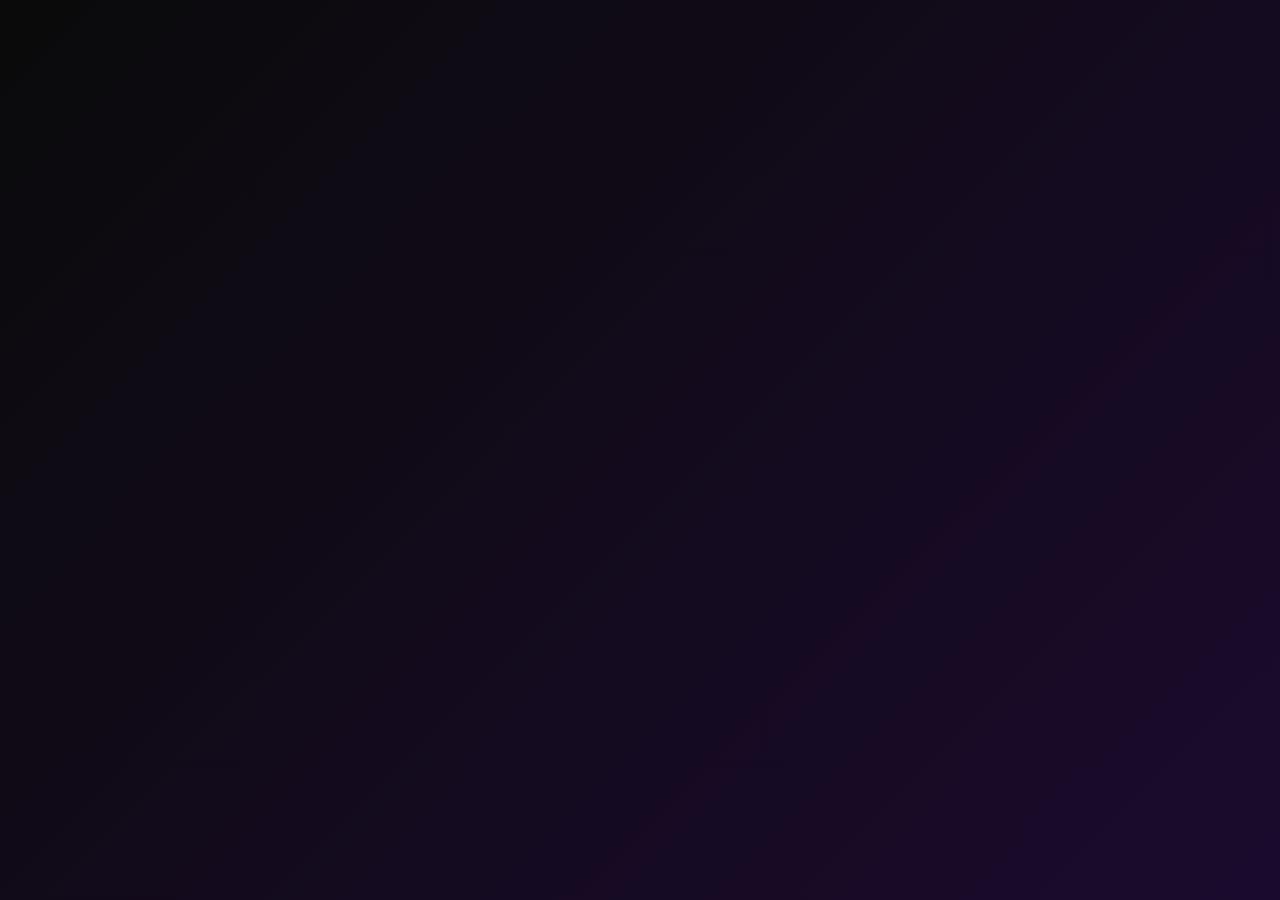
<file: frontend/public/index.html>
<!DOCTYPE html>
<html lang="en">
  <head>
    <meta charset="utf-8" />
    <link rel="icon" href="%PUBLIC_URL%/favicon.ico" />
    <meta name="viewport" content="width=device-width, initial-scale=1" />
    <meta name="theme-color" content="#000000" />
    <meta name="description" content="Hyperpolyglot Cloud Stack - Zig, Python, Go, Julia, LuaJIT" />
    <title>Hyperpolyglot Stack</title>
    
    <style>
        :root {
            --ai-blue: #00d4ff;
            --drama-purple: #8a2be2;
            --stage-black: #0a0a0a;
            --spotlight: #00ffcc;
            --neon-glow: 0 0 20px var(--ai-blue);
            --zig-orange: #f7a41d;
            --python-blue: #3776ab;
            --julia-purple: #9558b2;
        }
        
        * {
            margin: 0;
            padding: 0;
            box-sizing: border-box;
        }
        
        body {
            background: linear-gradient(135deg, var(--stage-black) 0%, #1a0b2e 100%);
            color: white;
            font-family: 'Segoe UI', Tahoma, Geneva, Verdana, sans-serif;
            min-height: 100vh;
        }
        
        .container {
            max-width: 1200px;
            margin: 0 auto;
            padding: 20px;
        }
        
        .header {
            text-align: center;
            padding: 50px 20px;
            background: rgba(138, 43, 226, 0.2);
            border-radius: 25px;
            margin-bottom: 40px;
            border: 2px solid var(--ai-blue);
            box-shadow: var(--neon-glow);
            position: relative;
            overflow: hidden;
        }
        
        .header::before {
            content: '';
            position: absolute;
            top: -50%;
            left: -50%;
            width: 200%;
            height: 200%;
            background: linear-gradient(45deg, transparent, rgba(0, 212, 255, 0.1), transparent);
            animation: shimmer 3s infinite linear;
        }
        
        @keyframes shimmer {
            0% { transform: translateX(-100%) translateY(-100%) rotate(0deg); }
            100% { transform: translateX(100%) translateY(100%) rotate(360deg); }
        }
        
        .main-title {
            font-size: 3.5em;
            margin: 0;
            background: linear-gradient(45deg, var(--ai-blue), var(--spotlight));
            -webkit-background-clip: text;
            -webkit-text-fill-color: transparent;
            position: relative;
            z-index: 1;
        }
        
        .tagline {
            font-size: 1.2em;
            opacity: 0.9;
            margin: 15px 0;
            position: relative;
            z-index: 1;
        }
        
        .card {
            background: rgba(255, 255, 255, 0.08);
            padding: 30px;
            border-radius: 20px;
            border: 1px solid rgba(0, 212, 255, 0.3);
            margin-bottom: 30px;
            transition: all 0.3s ease;
        }
        
        .card:hover {
            border-color: var(--ai-blue);
            box-shadow: 0 15px 40px rgba(0, 212, 255, 0.2);
        }
        
        .card h2 {
            color: var(--ai-blue);
            margin-bottom: 20px;
            font-size: 1.8em;
        }
        
        .badge-grid {
            display: grid;
            grid-template-columns: repeat(auto-fit, minmax(200px, 1fr));
            gap: 15px;
        }
        
        .badge {
            display: flex;
            align-items: center;
            gap: 10px;
            padding: 15px 20px;
            border-radius: 10px;
            background: rgba(0, 212, 255, 0.1);
            border: 2px solid var(--ai-blue);
            transition: transform 0.2s;
        }
        
        .badge:hover {
            transform: translateY(-3px);
        }
        
        .status-dot {
            width: 12px;
            height: 12px;
            border-radius: 50%;
            animation: pulse 2s infinite;
        }
        
        .status-dot.healthy {
            background: #00ff00;
            box-shadow: 0 0 10px #00ff00;
        }
        
        .status-dot.unhealthy {
            background: #ff0000;
            box-shadow: 0 0 10px #ff0000;
        }
        
        @keyframes pulse {
            0%, 100% { opacity: 1; }
            50% { opacity: 0.5; }
        }
        
        input {
            width: 100%;
            padding: 12px;
            background: rgba(0, 212, 255, 0.1);
            border: 2px solid var(--ai-blue);
            border-radius: 10px;
            color: white;
            font-size: 1rem;
        }
        
        input:focus {
            outline: none;
            border-color: var(--spotlight);
            box-shadow: 0 0 15px rgba(0, 255, 204, 0.3);
        }
        
        .input-group {
            display: flex;
            gap: 15px;
            margin-bottom: 15px;
        }
        
        button {
            background: linear-gradient(45deg, var(--ai-blue), var(--spotlight));
            color: black;
            border: none;
            padding: 12px 30px;
            border-radius: 25px;
            font-weight: bold;
            font-size: 1.1em;
            cursor: pointer;
            transition: transform 0.3s, box-shadow 0.3s;
        }
        
        button:hover {
            transform: scale(1.05);
            box-shadow: 0 10px 30px rgba(0, 212, 255, 0.4);
        }
        
        button:disabled {
            opacity: 0.5;
            cursor: not-allowed;
            transform: none;
        }
        
        .result {
            background: rgba(0, 255, 204, 0.1);
            padding: 15px;
            border-radius: 10px;
            margin-top: 15px;
            font-family: 'Courier New', monospace;
            color: var(--spotlight);
            border: 1px solid var(--spotlight);
            font-size: 1.1em;
        }
        
        .prime-list {
            display: flex;
            flex-wrap: wrap;
            gap: 10px;
            max-height: 200px;
            overflow-y: auto;
            padding: 15px;
            background: rgba(0, 212, 255, 0.05);
            border-radius: 10px;
            margin-top: 10px;
        }
        
        .prime-number {
            color: var(--ai-blue);
            font-size: 1rem;
            padding: 3px 8px;
            background: rgba(0, 212, 255, 0.2);
            border-radius: 5px;
        }
        
        .footer {
            text-align: center;
            margin-top: 50px;
            padding: 20px;
            color: rgba(255, 255, 255, 0.6);
            font-size: 0.9em;
        }
        
        @media (max-width: 768px) {
            .main-title {
                font-size: 2em;
            }
            .input-group {
                flex-direction: column;
            }
        }
    </style>
  </head>
  <body>
    <noscript>You need to enable JavaScript to run this app.</noscript>
    <div id="root"></div>
  </body>
</html>
</file>
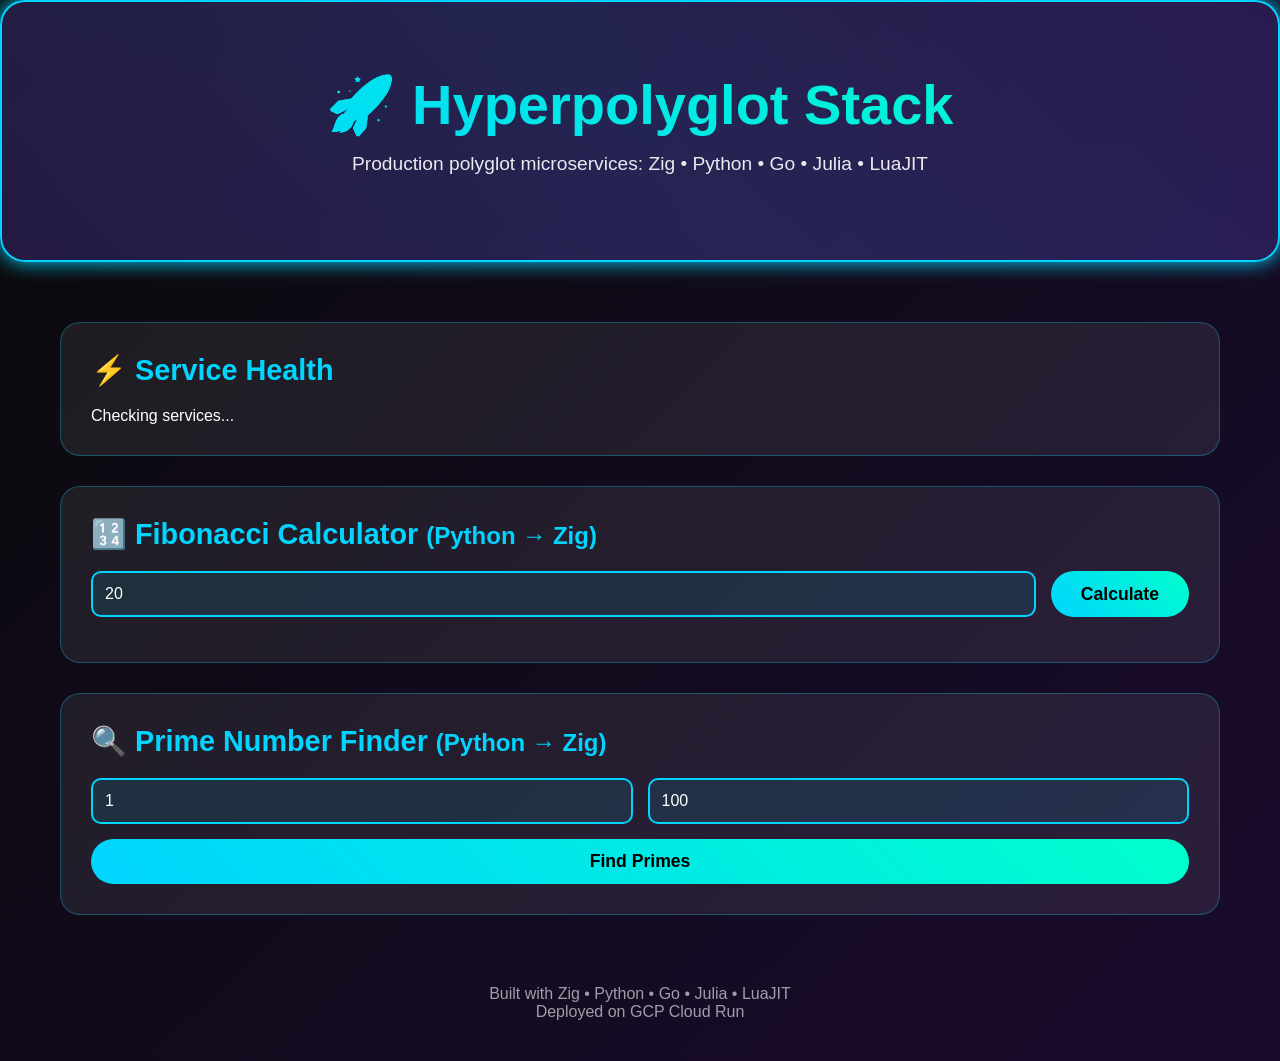
<file: frontend/simple-version/index.html>
<!DOCTYPE html>
<html lang="en">
<head>
    <meta charset="UTF-8">
    <meta name="viewport" content="width=device-width, initial-scale=1.0">
    <title>Hyperpolyglot Stack</title>
    
    <style>
        :root {
            --ai-blue: #00d4ff;
            --drama-purple: #8a2be2;
            --stage-black: #0a0a0a;
            --spotlight: #00ffcc;
            --neon-glow: 0 0 20px var(--ai-blue);
        }
        
        * { margin: 0; padding: 0; box-sizing: border-box; }
        
        body {
            background: linear-gradient(135deg, var(--stage-black) 0%, #1a0b2e 100%);
            color: white;
            font-family: 'Segoe UI', Tahoma, Geneva, Verdana, sans-serif;
            min-height: 100vh;
        }
        
        .container { max-width: 1200px; margin: 0 auto; padding: 20px; }
        
        .header {
            text-align: center;
            padding: 50px 20px;
            background: rgba(138, 43, 226, 0.2);
            border-radius: 25px;
            margin-bottom: 40px;
            border: 2px solid var(--ai-blue);
            box-shadow: var(--neon-glow);
            position: relative;
            overflow: hidden;
        }
        
        .header::before {
            content: '';
            position: absolute;
            top: -50%; left: -50%;
            width: 200%; height: 200%;
            background: linear-gradient(45deg, transparent, rgba(0, 212, 255, 0.1), transparent);
            animation: shimmer 3s infinite linear;
        }
        
        @keyframes shimmer {
            0% { transform: translateX(-100%) translateY(-100%) rotate(0deg); }
            100% { transform: translateX(100%) translateY(100%) rotate(360deg); }
        }
        
        .main-title {
            font-size: 3.5em;
            margin: 0;
            background: linear-gradient(45deg, var(--ai-blue), var(--spotlight));
            -webkit-background-clip: text;
            -webkit-text-fill-color: transparent;
            position: relative;
            z-index: 1;
        }
        
        .tagline {
            font-size: 1.2em;
            opacity: 0.9;
            margin: 15px 0;
            position: relative;
            z-index: 1;
        }
        
        .card {
            background: rgba(255, 255, 255, 0.08);
            padding: 30px;
            border-radius: 20px;
            border: 1px solid rgba(0, 212, 255, 0.3);
            margin-bottom: 30px;
            transition: all 0.3s ease;
        }
        
        .card:hover {
            border-color: var(--ai-blue);
            box-shadow: 0 15px 40px rgba(0, 212, 255, 0.2);
        }
        
        .card h2 {
            color: var(--ai-blue);
            margin-bottom: 20px;
            font-size: 1.8em;
        }
        
        .badge-grid {
            display: grid;
            grid-template-columns: repeat(auto-fit, minmax(200px, 1fr));
            gap: 15px;
        }
        
        .badge {
            display: flex;
            align-items: center;
            gap: 10px;
            padding: 15px 20px;
            border-radius: 10px;
            background: rgba(0, 212, 255, 0.1);
            border: 2px solid var(--ai-blue);
            transition: transform 0.2s;
        }
        
        .status-dot {
            width: 12px;
            height: 12px;
            border-radius: 50%;
            animation: pulse 2s infinite;
        }
        
        .status-dot.healthy {
            background: #00ff00;
            box-shadow: 0 0 10px #00ff00;
        }
        
        @keyframes pulse {
            0%, 100% { opacity: 1; }
            50% { opacity: 0.5; }
        }
        
        input {
            width: 100%;
            padding: 12px;
            background: rgba(0, 212, 255, 0.1);
            border: 2px solid var(--ai-blue);
            border-radius: 10px;
            color: white;
            font-size: 1rem;
        }
        
        input:focus {
            outline: none;
            border-color: var(--spotlight);
            box-shadow: 0 0 15px rgba(0, 255, 204, 0.3);
        }
        
        .input-group { display: flex; gap: 15px; margin-bottom: 15px; }
        
        button {
            background: linear-gradient(45deg, var(--ai-blue), var(--spotlight));
            color: black;
            border: none;
            padding: 12px 30px;
            border-radius: 25px;
            font-weight: bold;
            font-size: 1.1em;
            cursor: pointer;
            transition: transform 0.3s, box-shadow 0.3s;
        }
        
        button:hover {
            transform: scale(1.05);
            box-shadow: 0 10px 30px rgba(0, 212, 255, 0.4);
        }
        
        .result {
            background: rgba(0, 255, 204, 0.1);
            padding: 15px;
            border-radius: 10px;
            margin-top: 15px;
            color: var(--spotlight);
            border: 1px solid var(--spotlight);
            font-size: 1.1em;
        }
        
        .prime-list {
            display: flex;
            flex-wrap: wrap;
            gap: 10px;
            padding: 15px;
            background: rgba(0, 212, 255, 0.05);
            border-radius: 10px;
            margin-top: 10px;
        }
        
        .prime-number {
            color: var(--ai-blue);
            padding: 3px 8px;
            background: rgba(0, 212, 255, 0.2);
            border-radius: 5px;
        }
        
        .footer {
            text-align: center;
            margin-top: 50px;
            padding: 20px;
            color: rgba(255, 255, 255, 0.6);
        }
    </style>
</head>
<body>
    <div class="header">
        <div class="container">
            <h1 class="main-title">🚀 Hyperpolyglot Stack</h1>
            <p class="tagline">Production polyglot microservices: Zig • Python • Go • Julia • LuaJIT</p>
        </div>
    </div>

    <div class="container">
        <div class="card">
            <h2>⚡ Service Health</h2>
            <div class="badge-grid" id="health-badges">
                <p>Checking services...</p>
            </div>
        </div>

        <div class="card">
            <h2>🔢 Fibonacci Calculator <small>(Python → Zig)</small></h2>
            <div class="input-group">
                <input type="number" id="fib-input" value="20" placeholder="Enter n">
                <button onclick="calculateFib()">Calculate</button>
            </div>
            <div id="fib-result"></div>
        </div>

        <div class="card">
            <h2>🔍 Prime Number Finder <small>(Python → Zig)</small></h2>
            <div class="input-group">
                <input type="number" id="prime-start" value="1" placeholder="Start">
                <input type="number" id="prime-end" value="100" placeholder="End">
            </div>
            <button onclick="findPrimes()" style="width: 100%">Find Primes</button>
            <div id="prime-result"></div>
        </div>

        <div class="footer">
            <p>Built with Zig • Python • Go • Julia • LuaJIT</p>
            <p>Deployed on GCP Cloud Run</p>
        </div>
    </div>

    <script>
        const API_URL = 'https://go-gateway-x6vvbvhpsq-uc.a.run.app';

        async function checkHealth() {
            try {
                const res = await fetch(`${API_URL}/health`);
                const data = await res.json();
                
                const html = `
                    <div class="badge">
                        <div class="status-dot ${data.backends?.python?.healthy ? 'healthy' : ''}"></div>
                        <span>Python + Zig</span>
                        <span>${data.backends?.python?.healthy ? '✓' : '✗'}</span>
                    </div>
                    <div class="badge">
                        <div class="status-dot ${data.backends?.julia?.healthy ? 'healthy' : ''}"></div>
                        <span>Julia Analytics</span>
                        <span>${data.backends?.julia?.healthy ? '✓' : '✗'}</span>
                    </div>
                    <div class="badge">
                        <div class="status-dot ${data.backends?.lua?.healthy ? 'healthy' : ''}"></div>
                        <span>LuaJIT Scripting</span>
                        <span>${data.backends?.lua?.healthy ? '✓' : '✗'}</span>
                    </div>
                `;
                
                document.getElementById('health-badges').innerHTML = html;
            } catch (e) {
                console.error('Health check failed:', e);
            }
        }

        async function calculateFib() {
            const n = document.getElementById('fib-input').value;
            try {
                const res = await fetch(`${API_URL}/api/fibonacci/${n}`);
                const data = await res.json();
                document.getElementById('fib-result').innerHTML = 
                    `<div class="result">fibonacci(${data.n}) = ${data.result?.toLocaleString()}</div>`;
            } catch (e) {
                console.error('Fib failed:', e);
            }
        }

        async function findPrimes() {
            const start = parseInt(document.getElementById('prime-start').value);
            const end = parseInt(document.getElementById('prime-end').value);
            
            try {
                const res = await fetch(`${API_URL}/api/primes`, {
                    method: 'POST',
                    headers: { 'Content-Type': 'application/json' },
                    body: JSON.stringify({ start, end })
                });
                const data = await res.json();
                
                const primes = data.primes.slice(0, 100).map(p => 
                    `<span class="prime-number">${p}</span>`
                ).join('');
                
                document.getElementById('prime-result').innerHTML = `
                    <div class="result">Found ${data.count} primes</div>
                    <div class="prime-list">${primes}</div>
                `;
            } catch (e) {
                console.error('Primes failed:', e);
            }
        }

        // Check health on load
        checkHealth();
    </script>
</body>
</html>
</file>
